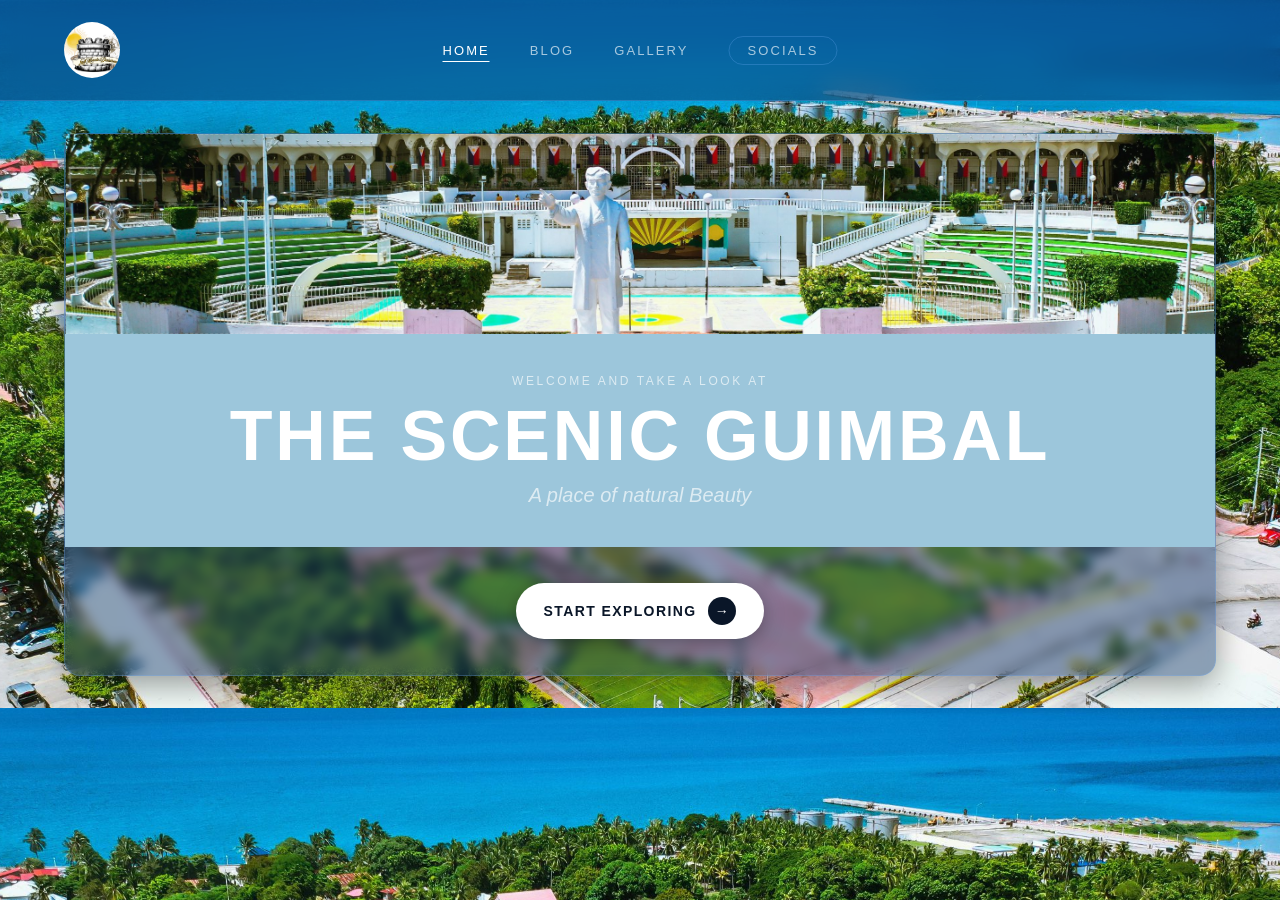
<file: index.html>
<!DOCTYPE html>
<html lang="en">
<head>
  <meta charset="UTF-8">

  <meta name="viewport" content="width=device-width, initial-scale=1.0">
  <title>Last Minute Decisions — Home</title>

  <link rel="stylesheet" href="shared-base.css">

  <link rel="stylesheet" href="style-home.css">
</head>
<body>

  <header class="header">

    <a href="index.html" class="header__logo">

      <img src="logo.png" alt="Last Minute Decisions Logo" class="header__logo-img">
    </a>

    <ul class="header__nav">
      <li><a href="index.html"        class="active">HOME</a></li>
      <li><a href="travel-blog.html"              >BLOG</a></li>
      <li><a href="gallery.html"                  >GALLERY</a></li>
      <li><a href="socials.html"  class="nav-socials">SOCIALS</a></li>
    </ul>

    <div style="width: 80px;"></div>

  </header>

  <div class="glass-card">

    <div class="placeholder home-image">
    </div>

    <div class="text-band">
      <p class="text-band__eyebrow">WELCOME AND TAKE A LOOK AT</p>
      <h2 class="text-band__title">THE SCENIC GUIMBAL</h2>
      <p class="text-band__tagline">A place of natural Beauty</p>
    </div>

    <div class="button-row">
      <a href="travel-blog.html" class="btn-pill">
        Start Exploring
        <span class="btn-pill__arrow">→</span>
      </a>
    </div>

  </div>

</body>
</html>
</file>
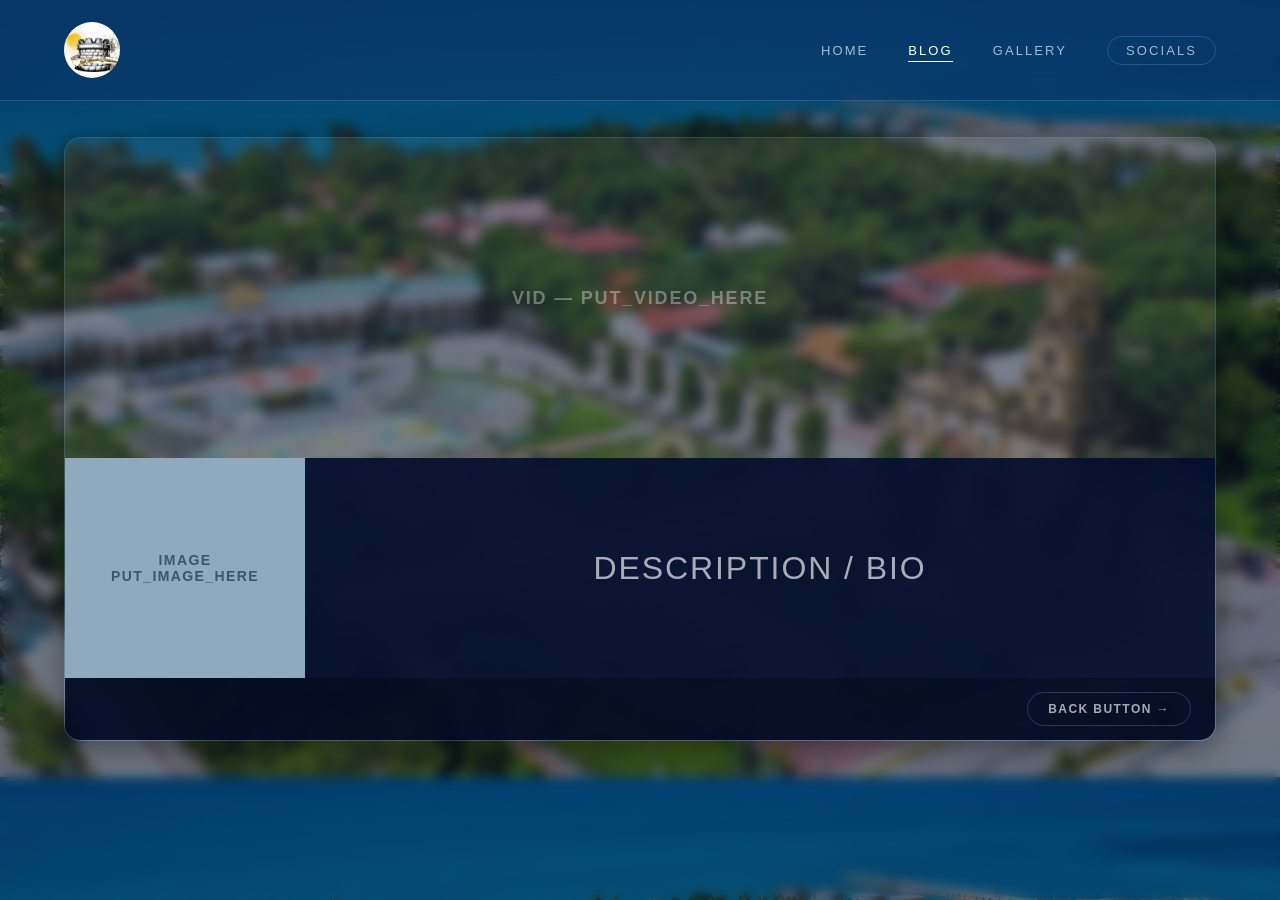
<file: beach-1.html>
<!DOCTYPE html>
<html lang="en">
<head>
  <meta charset="UTF-8">
  <meta name="viewport" content="width=device-width, initial-scale=1.0">
  <title>Last Minute Decisions — Beach Blog 1</title>
  <link rel="stylesheet" href="shared-base.css">
  <link rel="stylesheet" href="style-beach.css">
</head>
<body class="blurred-bg">

  <header class="header">
    <a href="index.html" class="header__logo">

      <img src="logo.png" alt="Last Minute Decisions Logo" class="header__logo-img">
    </a>
    <ul class="header__nav">
      <li><a href="index.html"        >HOME</a></li>
      <li><a href="travel-blog.html" class="active">BLOG</a></li>
      <li><a href="gallery.html"      >GALLERY</a></li>
      <li><a href="socials.html" class="nav-socials">SOCIALS</a></li>
    </ul>
  </header>

  <div class="beach-blog-wrap">

    <div class="beach-blog__vid">VID — PUT_VIDEO_HERE</div>

    <div class="beach-blog__info">

      <div class="beach-blog__image">
        IMAGE<br>PUT_IMAGE_HERE
      </div>

      <div class="beach-blog__description">
        Description / Bio
      </div>

    </div>

    <div class="beach-blog__back">
      <a href="travel-blog.html" class="btn-back-small">Back Button →</a>
    </div>

  </div>

</body>
</html>
</file>
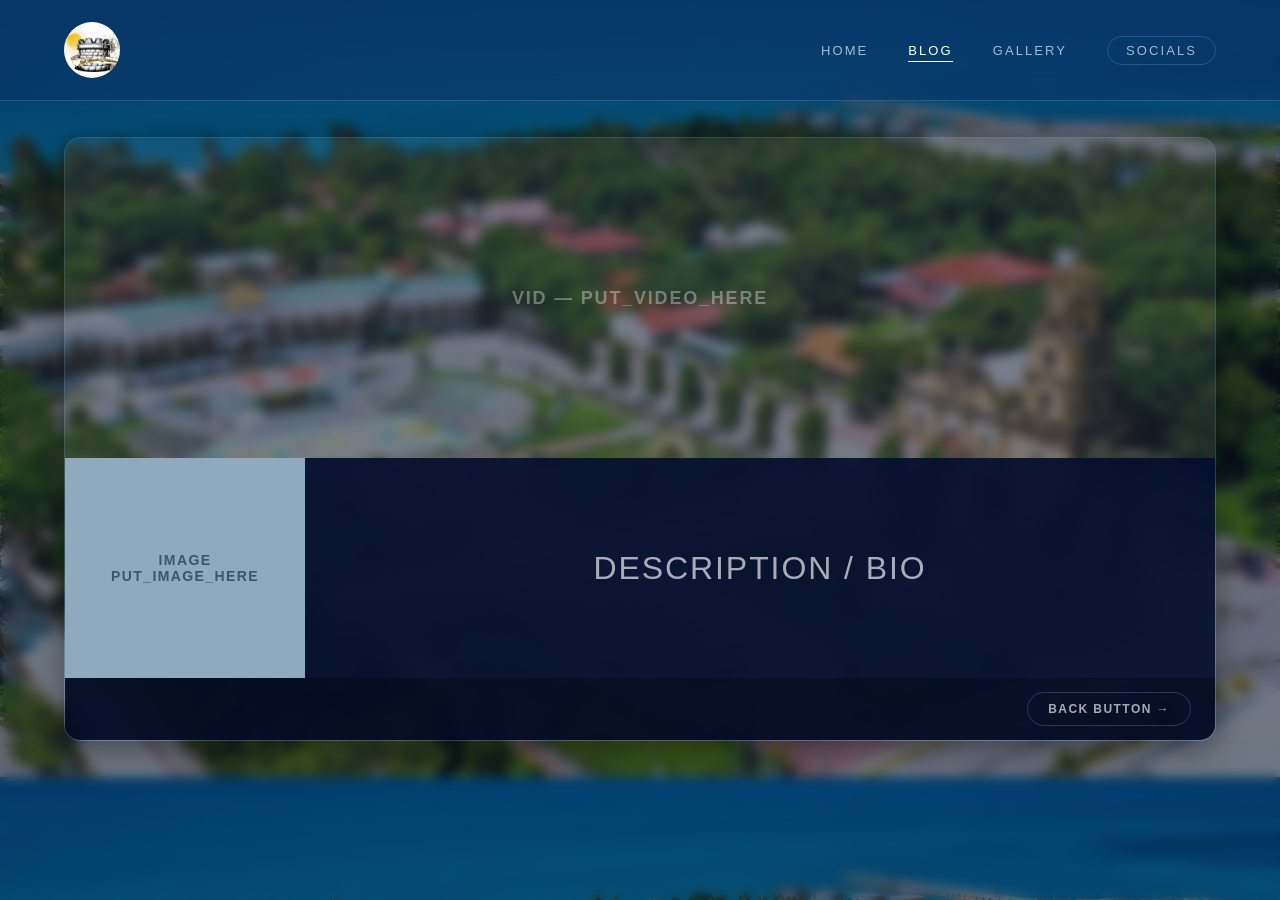
<file: beach-2.html>
<!DOCTYPE html>
<html lang="en">
<head>
  <meta charset="UTF-8">
  <meta name="viewport" content="width=device-width, initial-scale=1.0">
  <title>Last Minute Decisions — Beach Blog 2</title>
  <link rel="stylesheet" href="shared-base.css">
  <link rel="stylesheet" href="style-beach.css">
</head>
<body class="blurred-bg">

  <header class="header">
    <a href="index.html" class="header__logo">

      <img src="logo.png" alt="Last Minute Decisions Logo" class="header__logo-img">
    </a>
    <ul class="header__nav">
      <li><a href="index.html"        >HOME</a></li>
      <li><a href="travel-blog.html" class="active">BLOG</a></li>
      <li><a href="gallery.html"      >GALLERY</a></li>
      <li><a href="socials.html" class="nav-socials">SOCIALS</a></li>
    </ul>
  </header>

  <div class="beach-blog-wrap">

    <div class="beach-blog__vid">VID — PUT_VIDEO_HERE</div>

    <div class="beach-blog__info">
      <div class="beach-blog__image">IMAGE<br>PUT_IMAGE_HERE</div>
      <div class="beach-blog__description">Description / Bio</div>
    </div>

    <div class="beach-blog__back">
      <a href="travel-blog.html" class="btn-back-small">Back Button →</a>
    </div>

  </div>

</body>
</html>
</file>
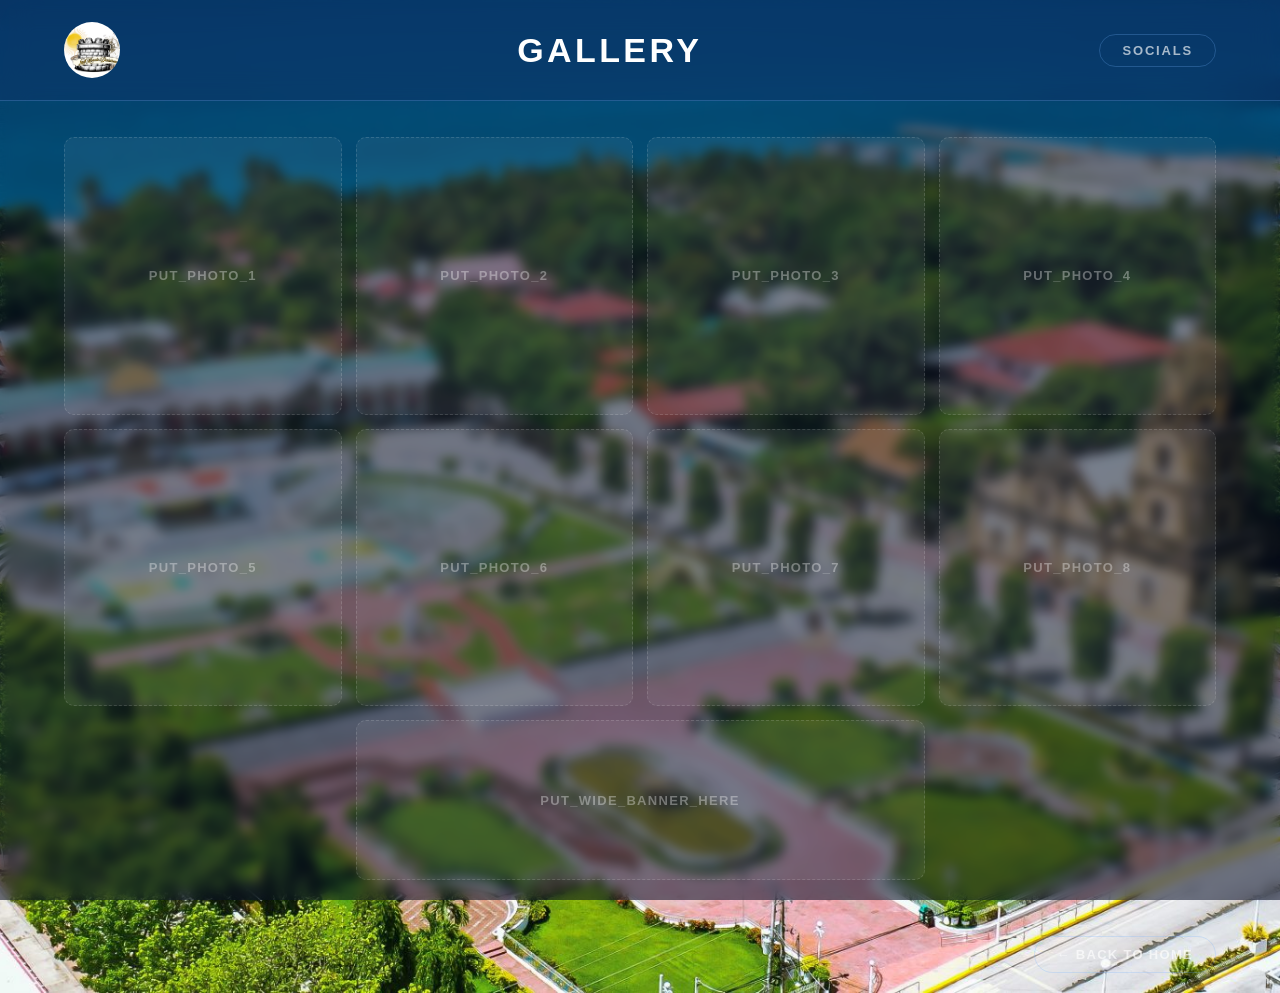
<file: gallery.html>
<!DOCTYPE html>
<html lang="en">
<head>
  <meta charset="UTF-8">
  <meta name="viewport" content="width=device-width, initial-scale=1.0">
  <title>Last Minute Decisions — Gallery</title>
  <link rel="stylesheet" href="shared-base.css">
  <link rel="stylesheet" href="style-gallery.css">
</head>
<body class="blurred-bg">

  <header class="header">
    <a href="index.html" class="header__logo">

      <img src="logo.png" alt="Last Minute Decisions Logo" class="header__logo-img">
    </a>
    <span class="header__gallery-title">Gallery</span>
    <a href="socials.html" class="header__socials-link">Socials</a>
  </header>

  <div class="gallery-grid">

    <div class="gallery-tile">PUT_PHOTO_1</div>
    <div class="gallery-tile">PUT_PHOTO_2</div>
    <div class="gallery-tile">PUT_PHOTO_3</div>
    <div class="gallery-tile">PUT_PHOTO_4</div>

    <div class="gallery-tile">PUT_PHOTO_5</div>
    <div class="gallery-tile">PUT_PHOTO_6</div>
    <div class="gallery-tile">PUT_PHOTO_7</div>
    <div class="gallery-tile">PUT_PHOTO_8</div>

    <div class="gallery-tile gallery-banner">PUT_WIDE_BANNER_HERE</div>

  </div>

  <div class="back-row">
    <a href="index.html" class="btn-back">← Back to Home</a>
  </div>

</body>
</html>
</file>
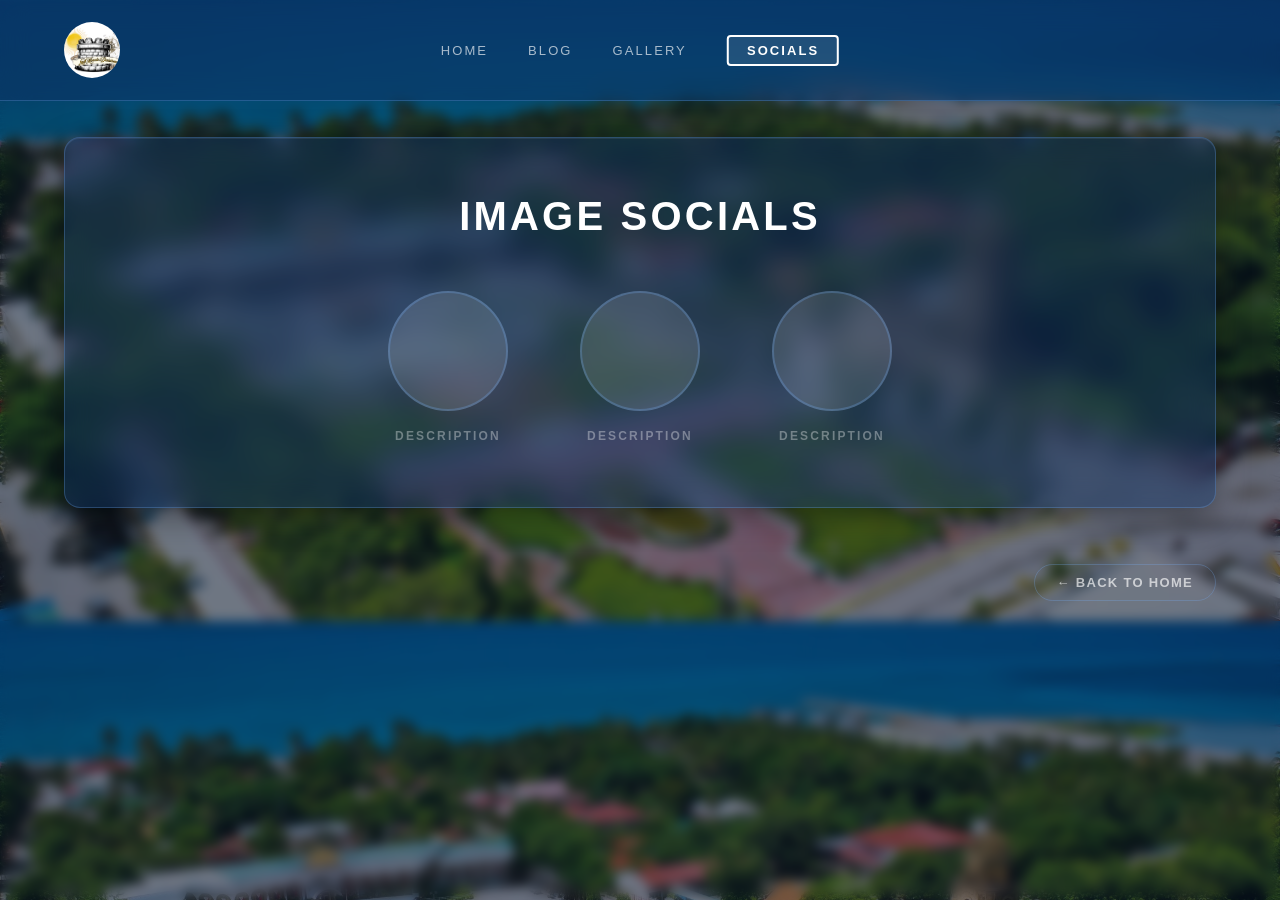
<file: socials.html>
<!DOCTYPE html>
<html lang="en">
<head>
  <meta charset="UTF-8">
  <meta name="viewport" content="width=device-width, initial-scale=1.0">
  <title>Last Minute Decisions — Socials</title>
  <link rel="stylesheet" href="shared-base.css">
  <link rel="stylesheet" href="style-socials.css">
</head>
<body class="blurred-bg">

  <header class="header">
    <a href="index.html" class="header__logo">
      <img src="logo.png" alt="Last Minute Decisions Logo" class="header__logo-img">
    </a>
    <ul class="header__nav">
      <li><a href="index.html"                          >HOME</a></li>
      <li><a href="travel-blog.html"                   >BLOG</a></li>
      <li><a href="gallery.html"                       >GALLERY</a></li>
      <li><a href="socials.html" class="nav-socials active">SOCIALS</a></li>
    </ul>

    <div style="width: 56px;"></div>
  </header>

  <div class="socials-card">

    <h1 class="socials-card__title">Image Socials</h1>

    <div class="socials-row">

      <div class="social-item">

        <div class="social-item__circle"></div>
        <span class="social-item__label">Description</span>
      </div>

      <div class="social-item">
        <div class="social-item__circle"></div>
        <span class="social-item__label">Description</span>
      </div>

      <div class="social-item">
        <div class="social-item__circle"></div>
        <span class="social-item__label">Description</span>
      </div>

    </div>

  </div>

  <div class="back-row">
    <a href="index.html" class="btn-back">← Back to Home</a>
  </div>

</body>
</html>
</file>
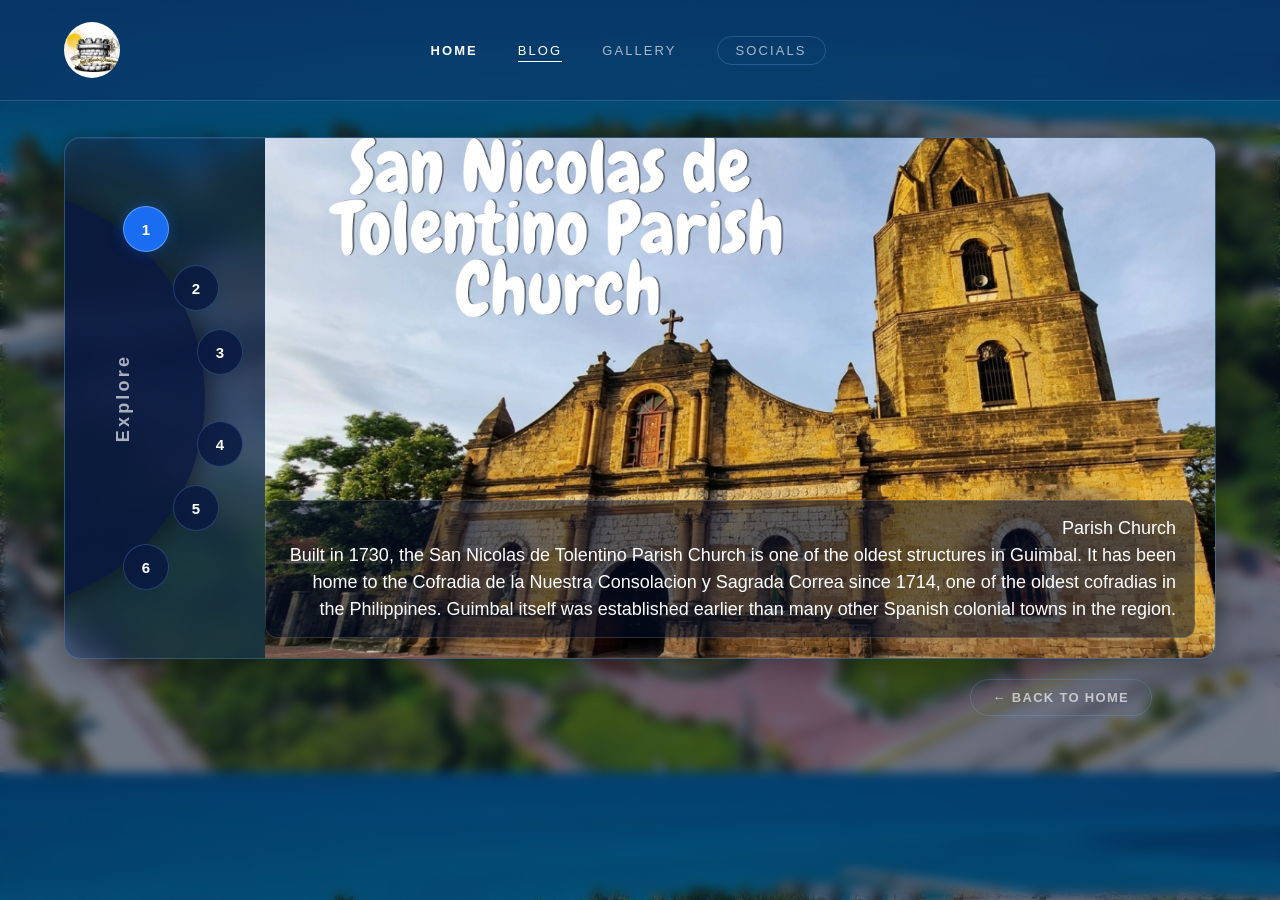
<file: travel-blog.html>
<!DOCTYPE html>

<html lang="en">
<head>
  <meta charset="UTF-8">
  <meta name="viewport" content="width=device-width, initial-scale=1.0">
  <title>Last Minute Decisions — Travel Blog</title>

  <link rel="stylesheet" href="shared-base.css">
  <link rel="stylesheet" href="style-travel.css">
</head>
<body class="blurred-bg">

  <header class="header">

    <a href="index.html" class="header__logo">

      <img src="logo.png" alt="Last Minute Decisions Logo" class="header__logo-img">
    </a>

    <ul class="header__nav">

      <li><a href="index.html"        class="nav-home-bold">HOME</a></li>
      <li><a href="travel-blog.html"  class="active"       >BLOG</a></li>
      <li><a href="gallery.html"                           >GALLERY</a></li>
      <li><a href="socials.html"      class="nav-socials"  >SOCIALS</a></li>
    </ul>

    <div style="width: 80px;"></div>

  </header>

  <div class="page-body">
  <div class="travel-section">

    <input class="radio-input" type="radio" id="ep1" name="episode" checked>

    <input class="radio-input" type="radio" id="ep2" name="episode">
    <input class="radio-input" type="radio" id="ep3" name="episode">
    <input class="radio-input" type="radio" id="ep4" name="episode">
    <input class="radio-input" type="radio" id="ep5" name="episode">
    <input class="radio-input" type="radio" id="ep6" name="episode">

    <div class="explore-sidebar">

      <div class="explore-blob"></div>

      <div class="explore-label">Explore</div>

      <div class="circle-list">

        <label class="circle-btn" for="ep1" title="Episode 1">1</label>
        <label class="circle-btn" for="ep2" title="Episode 2">2</label>
        <label class="circle-btn" for="ep3" title="Episode 3">3</label>
        <label class="circle-btn" for="ep4" title="Episode 4">4</label>
        <label class="circle-btn" for="ep5" title="Episode 5">5</label>
        <label class="circle-btn" for="ep6" title="Episode 6 — Beach">6</label>

      </div>

    </div>

    <div class="episode-panels">

      <div class="ep-panel" id="panel1">
        <div class="Image-panel">
          <div class="Image-row">
          <p class="ep-description">Parish Church<br>Built in 1730, the San Nicolas de Tolentino Parish Church is one of the oldest structures in Guimbal. It has been home to the Cofradia de la Nuestra Consolacion y Sagrada Correa since 1714, one of the oldest cofradias in the Philippines. Guimbal itself was established earlier than many other Spanish colonial towns in the region.</p>

        </div>
      </div>

      <div class="ep-panel" id="panel2">
        <div class="video-panel">
          <div class="video-row">
            <span>Bantayan</span>
          </div>
          <p class="ep-description">Description<br>Text</p>
        </div>
      </div>

      <div class="ep-panel" id="panel3">
        <div class="video-panel">
          <div class="video-row">
            <span>dike/riverside</span>
          </div>
          <p class="ep-description">Description<br>Text</p>
        </div>
      </div>

      <div class="ep-panel" id="panel4">
        <div class="video-panel">
          <div class="video-row">
            <div class="play-triangle"></div>
            <span>whitelady</span>
          </div>
          <p class="ep-description">Description<br>Text</p>
        </div>
      </div>

      <div class="ep-panel" id="panel5">
        <div class="video-panel">
          <div class="video-row">
            <div class="play-triangle"></div>
            <span>Hanging bridge</span>
          </div>
          <p class="ep-description">Description<br>Text</p>
        </div>
      </div>

      <div class="ep-panel" id="panel6">
        <div class="beach-panel">

          <div class="beach-card">
            <div class="beach-card__img">PUT_BEACH_1_IMAGE</div>
            <h2 class="beach-card__title">Beach 1</h2>
            <a href="beach-1.html" class="beach-card__btn">
              Button →
            </a>
          </div>

          <div class="beach-card">
            <div class="beach-card__img">PUT_BEACH_2_IMAGE</div>
            <h2 class="beach-card__title">Beach 2</h2>
            <a href="beach-2.html" class="beach-card__btn">
              Button →
            </a>
          </div>

        </div>
      </div>

    </div>

  </div>
  </div>

  <div class="back-row">
    <a href="index.html" class="btn-back">← Back to Home</a>
  </div>

</body>
</html>
</file>
<file: shared-base.css>
* {
  margin: 0;
  padding: 0;
  box-sizing: border-box;
}

:root {

  --deep-blue: #0a1628;

  --glass-bg: rgba(14, 50, 100, 0.45);

  --glass-border: rgba(120, 180, 255, 0.25);

  --glass-shine: rgba(255, 255, 255, 0.07);

  --white: #ffffff;

  --white-dim: rgba(255, 255, 255, 0.65);

  --white-faint: rgba(255, 255, 255, 0.35);

  --accent: #1a6cf0;

  --accent-glow: rgba(26, 108, 240, 0.40);

  --placeholder-bg: rgba(255, 255, 255, 0.06);

  --placeholder-border: rgba(255, 255, 255, 0.14);

  --font: 'Segoe UI', 'Helvetica Neue', Arial, sans-serif;

  --page-side: clamp(24px, 5vw, 64px);

  --gap: 24px;

  --radius: 16px;

  --radius-pill: 50px;

  --blur: blur(14px);

}

body {
  font-family: var(--font);
  color: var(--white);
  background-image: url("PLAZA VIEW.jpg");
background-size: cover;
background-position: center;
background-size: -900%;

}

body.blurred-bg {
  position: relative;
}

body.blurred-bg::before {
  content: "";
  position: fixed;
  inset: 0;
  backdrop-filter: blur(6px);
  -webkit-backdrop-filter: blur(6px);
  background-color: rgba(5, 12, 35, 0.55);
  z-index: -1;
  pointer-events: none;
}
</file>
<file: style-home.css>
.header {
  display: flex;
  align-items: center;
  justify-content: space-between;
  padding: 22px var(--page-side);
  background-color: var(--glass-bg);
  backdrop-filter: var(--blur);
  -webkit-backdrop-filter: var(--blur);
  border-bottom: 1px solid var(--glass-border);
  position: relative;
}

.header__logo {
  font-size: 32px;
  font-weight: 900;
  letter-spacing: 0.06em;
  text-transform: uppercase;
  color: var(--white);
  text-decoration: none;
}

.header__logo span {
  color: var(--accent);
}

.header__logo-img {
  width: 56px;
  height: 56px;
  border-radius: 50%;
  object-fit: cover;
  display: block;
}

.header__nav {
  display: flex;
  align-items: center;
  gap: 40px;
  list-style: none;
  position: absolute;
  left: 50%;
  transform: translateX(-50%);
}

.header__nav a {
  font-size: 13px;
  font-weight: 500;
  letter-spacing: 0.16em;
  text-transform: uppercase;
  color: var(--white-dim);
  text-decoration: none;
  padding-bottom: 3px;
  border-bottom: 1.5px solid transparent;
  transition: color 0.2s;
}

.header__nav a:hover {
  color: var(--white);
}

.header__nav a.active {
  color: var(--white);
  border-bottom-color: var(--white);
}

.header__nav a.nav-socials {
  padding: 6px 18px;
  border: 1.5px solid var(--glass-border);
  border-radius: var(--radius-pill);
}

.header__nav a.nav-socials:hover {
  border-color: var(--white);
  background-color: rgba(255, 255, 255, 0.07);
}

.glass-card {
  background-color: var(--glass-bg);
  backdrop-filter: blur(6px);
  -webkit-backdrop-filter: var(--blur);
  border: 1px solid var(--glass-border);
  border-radius: var(--radius);
  box-shadow:
    inset 0 1px 0 var(--glass-shine),
    0 8px 32px rgba(0, 0, 0, 0.4);
  margin: 32px var(--page-side);
}

.placeholder {
  background-image: url("2.jpg");
  background-size: 100%;
  background-position: center;
  background-repeat: no-repeat;
  border: 1.5px dashed var(--placeholder-border);
  display: flex;
  align-items: center;
  justify-content: center;
  text-align: center;
  color: var(--white-faint);
  font-size: 16px;
  font-weight: 600;
  letter-spacing: 0.10em;
  text-transform: uppercase;
  padding: 20px;
}

.home-image {
  width: 100%;
  height: 200px;
}

.text-band {
  padding: 40px var(--gap);
  background-color: #9CC6DB;
  text-align: center;
}

.text-band__eyebrow {
  font-size: 12px;
  font-weight: 500;
  letter-spacing: 0.22em;
  text-transform: uppercase;
  color: var(--white-dim);
  margin-bottom: 8px;
}

.text-band__title {
  font-size: clamp(26px, 20vw, 70px);
  font-weight: 900;
  color: var(--white);
  letter-spacing: 0.04em;
}

.text-band__tagline {
  font-size: 20px;
  font-weight: 300;
  font-style: italic;
  color: var(--white-dim);
  margin-top: 8px;
}

.button-row {
  display: flex;
  justify-content: center;
  padding: 36px var(--gap);
}

.btn-pill {
  display: inline-flex;
  align-items: center;
  gap: 12px;
  padding: 14px 28px;
  background-color: var(--white);
  color: var(--deep-blue);
  font-size: 14px;
  font-weight: 700;
  letter-spacing: 0.10em;
  text-transform: uppercase;
  text-decoration: none;
  border-radius: var(--radius-pill);
  box-shadow: 0 4px 20px rgba(0, 0, 0, 0.35);
  transition: transform 0.15s;
}

.btn-pill:hover {
  transform: translateY(-2px);
}

.btn-pill__arrow {
  display: inline-flex;
  align-items: center;
  justify-content: center;
  width: 28px;
  height: 28px;
  border-radius: 50%;
  background-color: var(--deep-blue);
  color: var(--white);
  font-size: 14px;
}

.back-row {
  display: flex;
  justify-content: flex-end;
  padding: 20px var(--page-side);
}

.btn-back {
  display: inline-block;
  padding: 10px 22px;
  font-size: 13px;
  font-weight: 600;
  letter-spacing: 0.10em;
  text-transform: uppercase;
  color: var(--white-dim);
  text-decoration: none;
  border: 1.5px solid var(--glass-border);
  border-radius: var(--radius-pill);
  transition: color 0.2s, border-color 0.2s;
}

.btn-back:hover {
  color: var(--white);
  border-color: rgba(255, 255, 255, 0.5);
}

@media (max-width: 640px) {

  .header {
    flex-direction: column;
    gap: 16px;
    text-align: center;
  }

  .header__nav {
    gap: 20px;
    flex-wrap: wrap;
    justify-content: center;
  }

}
</file>
<file: style-beach.css>
.header {
  display: flex;
  align-items: center;
  justify-content: space-between;
  padding: 22px var(--page-side);
  background-color: var(--glass-bg);
  backdrop-filter: var(--blur);
  -webkit-backdrop-filter: var(--blur);
  border-bottom: 1px solid var(--glass-border);
  position: relative;
}

.header__logo {
  font-size: 32px;
  font-weight: 900;
  letter-spacing: 0.06em;
  text-transform: uppercase;
  color: var(--white);
  text-decoration: none;
}

.header__logo span { color: var(--accent); }

.header__logo-img {
  width: 56px;
  height: 56px;
  border-radius: 50%;
  object-fit: cover;
  display: block;
}

.header__nav {
  display: flex;
  align-items: center;
  gap: 40px;
  list-style: none;
}

.header__nav a {
  font-size: 13px;
  font-weight: 500;
  letter-spacing: 0.16em;
  text-transform: uppercase;
  color: var(--white-dim);
  text-decoration: none;
  padding-bottom: 3px;
  border-bottom: 1.5px solid transparent;
  transition: color 0.2s;
}

.header__nav a:hover { color: var(--white); }

.header__nav a.active {
  color: var(--white);
  border-bottom-color: var(--white);
}

.header__nav a.nav-socials {
  padding: 6px 18px;
  border: 1.5px solid var(--glass-border);
  border-radius: var(--radius-pill);
}

.header__nav a.nav-socials:hover {
  border-color: var(--white);
  background-color: rgba(255, 255, 255, 0.07);
}

.beach-blog-wrap {
  margin: 36px var(--page-side);
  border-radius: var(--radius);
  overflow: hidden;
  border: 1px solid var(--glass-border);
  box-shadow: 0 8px 32px rgba(0, 0, 0, 0.4);
}

.beach-blog__vid {
  width: 100%;
  height: 320px;
  background-color: var(--placeholder-bg);
  border: none;
  display: flex;
  align-items: center;
  justify-content: center;
  color: var(--white-faint);
  font-size: 18px;
  font-weight: 600;
  letter-spacing: 0.10em;
  text-transform: uppercase;
}

.beach-blog__info {
  display: flex;
  align-items: stretch;
  background-color: rgba(6, 16, 48, 0.92);
  backdrop-filter: var(--blur);
  -webkit-backdrop-filter: var(--blur);
  min-height: 220px;
}

.beach-blog__image {
  width: 240px;
  flex-shrink: 0;
  background-color: #8faabe;
  display: flex;
  align-items: center;
  justify-content: center;
  color: #3a5570;
  font-size: 14px;
  font-weight: 600;
  letter-spacing: 0.10em;
  text-transform: uppercase;
  text-align: center;
  padding: 10px;
}

.beach-blog__description {
  flex: 1;
  display: flex;
  align-items: center;
  justify-content: center;
  padding: 40px;
  font-size: clamp(22px, 3vw, 32px);
  font-weight: 500;
  letter-spacing: 0.06em;
  text-transform: uppercase;
  color: var(--white-dim);
  text-align: center;
}

.beach-blog__back {
  display: flex;
  justify-content: flex-end;
  padding: 14px 24px;
  background-color: rgba(4, 12, 36, 0.95);
}

.btn-back-small {
  display: inline-block;
  padding: 9px 20px;
  font-size: 12px;
  font-weight: 600;
  letter-spacing: 0.12em;
  text-transform: uppercase;
  color: var(--white-dim);
  text-decoration: none;
  border: 1.5px solid var(--glass-border);
  border-radius: var(--radius-pill);
  transition: color 0.2s, border-color 0.2s;
}

.btn-back-small:hover {
  color: var(--white);
  border-color: rgba(255, 255, 255, 0.5);
}

@media (max-width: 640px) {

  .header { flex-direction: column; gap: 16px; text-align: center; }
  .header__nav { gap: 20px; flex-wrap: wrap; justify-content: center; }

  .beach-blog__info { flex-direction: column; }
  .beach-blog__image { width: 100%; height: 180px; }

}
</file>
<file: style-gallery.css>
.header {
  display: flex;
  align-items: center;
  justify-content: space-between;
  padding: 22px var(--page-side);
  background-color: var(--glass-bg);
  backdrop-filter: var(--blur);
  -webkit-backdrop-filter: var(--blur);
  border-bottom: 1px solid var(--glass-border);
  position: relative;
}

.header__logo {
  font-size: 32px;
  font-weight: 900;
  letter-spacing: 0.06em;
  text-transform: uppercase;
  color: var(--white);
  text-decoration: none;
}

.header__logo span { color: var(--accent); }

.header__logo-img {
  width: 56px;
  height: 56px;
  border-radius: 50%;
  object-fit: cover;
  display: block;
}

.header__gallery-title {
  font-size: clamp(22px, 3vw, 34px);
  font-weight: 900;
  letter-spacing: 0.10em;
  text-transform: uppercase;
  color: var(--white);
}

.header__socials-link {
  padding: 8px 22px;
  font-size: 13px;
  font-weight: 600;
  letter-spacing: 0.14em;
  text-transform: uppercase;
  color: var(--white-dim);
  text-decoration: none;
  border: 1.5px solid var(--glass-border);
  border-radius: var(--radius-pill);
  transition: color 0.2s, border-color 0.2s;
}

.header__socials-link:hover {
  color: var(--white);
  border-color: rgba(255, 255, 255, 0.5);
}

.gallery-grid {
  display: grid;
  grid-template-columns: repeat(4, 1fr);
  gap: 14px;
  padding: 36px var(--page-side);
}

.gallery-tile {
  aspect-ratio: 1 / 1;
  background-color: var(--placeholder-bg);
  border: 1.5px dashed var(--placeholder-border);
  border-radius: 10px;
  display: flex;
  align-items: center;
  justify-content: center;
  color: var(--white-faint);
  font-size: 13px;
  font-weight: 600;
  letter-spacing: 0.10em;
  text-transform: uppercase;
  text-align: center;
  padding: 10px;
}

.gallery-banner {
  grid-column: 2 / 4;
  aspect-ratio: auto;
  height: 160px;
}

.back-row {
  display: flex;
  justify-content: flex-end;
  padding: 20px var(--page-side);
}

.btn-back {
  display: inline-block;
  padding: 10px 22px;
  font-size: 13px;
  font-weight: 600;
  letter-spacing: 0.10em;
  text-transform: uppercase;
  color: var(--white-dim);
  text-decoration: none;
  border: 1.5px solid var(--glass-border);
  border-radius: var(--radius-pill);
  transition: color 0.2s, border-color 0.2s;
}

.btn-back:hover {
  color: var(--white);
  border-color: rgba(255, 255, 255, 0.5);
}

@media (max-width: 640px) {
  .gallery-grid { grid-template-columns: repeat(2, 1fr); }

  .gallery-banner { grid-column: 1 / -1; }

}
</file>
<file: style-socials.css>
.header {
  display: flex;
  align-items: center;
  justify-content: space-between;
  padding: 22px var(--page-side);
  background-color: var(--glass-bg);
  backdrop-filter: var(--blur);
  -webkit-backdrop-filter: var(--blur);
  border-bottom: 1px solid var(--glass-border);
  position: relative;
}

.header__logo {
  font-size: 32px;
  font-weight: 900;
  letter-spacing: 0.06em;
  text-transform: uppercase;
  color: var(--white);
  text-decoration: none;
}

.header__logo span { color: var(--accent); }

.header__logo-img {
  width: 56px;
  height: 56px;
  border-radius: 50%;
  object-fit: cover;
  display: block;
}

.header__nav {
  display: flex;
  align-items: center;
  gap: 40px;
  list-style: none;

  position: absolute;
  left: 50%;
  transform: translateX(-50%);
}

.header__nav a {
  font-size: 13px;
  font-weight: 500;
  letter-spacing: 0.16em;
  text-transform: uppercase;
  color: var(--white-dim);
  text-decoration: none;
  padding-bottom: 3px;
  border-bottom: 1.5px solid transparent;
  transition: color 0.2s;
}

.header__nav a:hover { color: var(--white); }

.header__nav a.active {
  color: var(--white);
  border-bottom-color: var(--white);
}

.header__nav a.nav-socials {
  padding: 6px 18px;
  border: 2px solid var(--white);
  border-radius: 4px;
  color: var(--white);
  font-weight: 900;
  background-color: rgba(255,255,255,0.10);
}

.socials-card {
  margin: 36px var(--page-side);
  padding: 56px var(--gap) 64px;
  background-color: var(--glass-bg);
  backdrop-filter: var(--blur);
  -webkit-backdrop-filter: var(--blur);
  border: 1px solid var(--glass-border);
  border-radius: var(--radius);
  box-shadow:
    inset 0 1px 0 var(--glass-shine),
    0 8px 32px rgba(0, 0, 0, 0.4);
}

.socials-card__title {
  font-size: clamp(24px, 4vw, 40px);
  font-weight: 900;
  letter-spacing: 0.08em;
  text-transform: uppercase;
  color: var(--white);
  text-align: center;
  margin-bottom: 52px;
}

.socials-row {
  display: flex;
  justify-content: center;
  gap: 72px;
  flex-wrap: wrap;
}

.social-item {
  display: flex;
  flex-direction: column;
  align-items: center;
  gap: 18px;
}

.social-item__circle {
  width: 120px;
  height: 120px;
  border-radius: 50%;
  background-color: rgba(255, 255, 255, 0.12);
  border: 2px solid var(--glass-border);
}

.social-item__label {
  font-size: 12px;
  font-weight: 600;
  letter-spacing: 0.18em;
  text-transform: uppercase;
  color: var(--white-faint);
}

.back-row {
  display: flex;
  justify-content: flex-end;
  padding: 20px var(--page-side);
}

.btn-back {
  display: inline-block;
  padding: 10px 22px;
  font-size: 13px;
  font-weight: 600;
  letter-spacing: 0.10em;
  text-transform: uppercase;
  color: var(--white-dim);
  text-decoration: none;
  border: 1.5px solid var(--glass-border);
  border-radius: var(--radius-pill);
  transition: color 0.2s, border-color 0.2s;
}

.btn-back:hover {
  color: var(--white);
  border-color: rgba(255, 255, 255, 0.5);
}

@media (max-width: 640px) {
  .header { flex-direction: column; gap: 16px; text-align: center; }
  .header__nav { gap: 20px; flex-wrap: wrap; justify-content: center; }
  .socials-row { gap: 36px; }
}
</file>
<file: style-travel.css>
.header {
  display: flex;
  align-items: center;
  justify-content: space-between;
  padding: 22px var(--page-side);
  background-color: var(--glass-bg);
  backdrop-filter: var(--blur);
  -webkit-backdrop-filter: var(--blur);
  border-bottom: 1px solid var(--glass-border);
  position: relative;
}

.header__logo {
  font-size: 32px;
  font-weight: 900;
  letter-spacing: 0.06em;
  text-transform: uppercase;
  color: var(--white);
  text-decoration: none;
}

.header__logo span {
  color: var(--accent);
}

.header__logo-img {
  width: 56px;
  height: 56px;
  border-radius: 50%;
  object-fit: cover;
  display: block;
}

.header__nav {
  display: flex;
  align-items: center;
  gap: 40px;
  list-style: none;
}

.header__nav a {
  font-size: 13px;
  font-weight: 500;
  letter-spacing: 0.16em;
  text-transform: uppercase;
  color: var(--white-dim);
  text-decoration: none;
  padding-bottom: 3px;
  border-bottom: 1.5px solid transparent;
  transition: color 0.2s;
}

.header__nav a:hover { color: var(--white); }

.header__nav a.active {
  color: var(--white);
  border-bottom-color: var(--white);
}

.header__nav a.nav-home-bold {
  font-weight: 900;
  color: var(--white);
}

.header__nav a.nav-socials {
  padding: 6px 18px;
  border: 1.5px solid var(--glass-border);
  border-radius: var(--radius-pill);
}

.header__nav a.nav-socials:hover {
  border-color: var(--white);
  background-color: rgba(255, 255, 255, 0.07);
}

.page-body {
  padding: 36px var(--page-side);
}

.travel-section {
  display: flex;
  align-items: stretch;
  min-height: 520px;
  position: relative;
  overflow: hidden;

  background-color: var(--glass-bg);
  backdrop-filter: var(--blur);
  -webkit-backdrop-filter: var(--blur);
  border: 1px solid var(--glass-border);
  border-radius: var(--radius);
  box-shadow:
    inset 0 1px 0 var(--glass-shine),
    0 8px 32px rgba(0, 0, 0, 0.4);

}

.radio-input {
  position: absolute;
  opacity: 0;
  pointer-events: none;
  width: 0;
  height: 0;
}

.explore-sidebar {
  position: relative;
  width: 200px;
  flex-shrink: 0;
  display: flex;
  align-items: center;
}

.explore-blob {
  position: absolute;
  left: -70px;
  top: 50%;
  transform: translateY(-50%);

  width: 210px;
  height: 420px;

  background-color: rgba(8, 22, 60, 0.80);

  border-top-left-radius: 0;
  border-bottom-left-radius: 0;
  border-top-right-radius: 300px;
  border-bottom-right-radius: 300px;

  box-shadow: 4px 0 30px rgba(0, 0, 0, 0.5);
}

.explore-label {
  position: absolute;
  left: 14px;
  top: 50%;
  transform: translateY(-50%) rotate(-90deg);

  color: var(--white-dim);
  font-size: 18px;
  font-weight: 600;
  letter-spacing: 0.18em;
  white-space: nowrap;
  z-index: 2;
}

.circle-list {
  position: absolute;
  top: 0;
  left: 0;
  width: 100%;
  height: 100%;
  z-index: 3;
}

.circle-btn {
  display: flex;
  align-items: center;
  justify-content: center;

  border-radius: 50%;

  background-color: rgba(10, 25, 65, 0.85);
  border: 1.5px solid var(--glass-border);
  color: var(--white);
  font-weight: 700;
  cursor: pointer;
  user-select: none;

  transition: background-color 0.2s, transform 0.15s;

}

.circle-btn:hover {
  background-color: rgba(26, 108, 240, 0.5);

  transform: translate(-50%, -50%) scale(1.1);
}

.circle-btn[for="ep1"] {
  width: 46px; height: 46px; font-size: 15px;
  position: absolute;
  left: 81px;
  top: 91px;
  transform: translate(-50%, -50%);
}

.circle-btn[for="ep2"] {
  width: 46px; height: 46px; font-size: 15px;
  position: absolute;
  left: 131px;
  top: 150px;
  transform: translate(-50%, -50%);
}

.circle-btn[for="ep3"] {
  width: 46px; height: 46px; font-size: 15px;
  position: absolute;
  left: 155px;
  top: 214px;
  transform: translate(-50%, -50%);
}

.circle-btn[for="ep4"] {
  width: 46px; height: 46px; font-size: 15px;
  position: absolute;
  left: 155px;
  top: 306px;
  transform: translate(-50%, -50%);
}

.circle-btn[for="ep5"] {
  width: 46px; height: 46px; font-size: 15px;
  position: absolute;
  left: 131px;
  top: 370px;
  transform: translate(-50%, -50%);
}

.circle-btn[for="ep6"] {
  width: 46px; height: 46px; font-size: 15px;
  position: absolute;
  left: 81px;
  top: 429px;
  transform: translate(-50%, -50%);
}

#ep1:checked ~ .explore-sidebar .circle-btn[for="ep1"],
#ep2:checked ~ .explore-sidebar .circle-btn[for="ep2"],
#ep3:checked ~ .explore-sidebar .circle-btn[for="ep3"],
#ep4:checked ~ .explore-sidebar .circle-btn[for="ep4"],
#ep5:checked ~ .explore-sidebar .circle-btn[for="ep5"],
#ep6:checked ~ .explore-sidebar .circle-btn[for="ep6"] {
  background-color: var(--accent);
  border-color: rgba(120, 180, 255, 0.7);
  box-shadow: 0 0 14px var(--accent-glow);
}

.episode-panels {
  flex: 1;
  position: relative;
  min-height: 520px;
}

.ep-panel {
  display: none;
flex-direction: column;
align-items: center;
justify-content: center;
gap: 24px;
padding: 24px 24px 24px 20px;
height: 100%;
min-height: 520px;
position: relative;

}

#ep1:checked ~ .episode-panels #panel1{
display: flex;
  background-image: url('church1.png');
  background-size: cover;
  background-position: center;
}

#ep2:checked ~ .episode-panels #panel2 { display: flex; }

#ep3:checked ~ .episode-panels #panel3 { display: flex; }

#ep4:checked ~ .episode-panels #panel4 { display: flex; }

#ep5:checked ~ .episode-panels #panel5 { display: flex; }

#ep6:checked ~ .episode-panels #panel6 { display: flex; }

.video-panel {
  width: 100%;
height: 100%;
display: flex;
flex-direction: column;
align-items: center;
justify-content: center;
gap: 24px;
border-radius: 14px;
overflow: hidden;
position: relative;
}

.video-row {
  display: flex;
  align-items: center;
  gap: 14px;
  color: var(--white-dim);
  font-size: 24px;
  font-weight: 300;
  letter-spacing: 0.06em;
}

.ep-description {
  position: absolute;
bottom: 20px;
right: 20px;
font-size: 18px;
font-weight: 400;
color: var(--white);
text-align: right;
line-height: 1.5;
background-color: rgba(5, 15, 40, 0.55);
backdrop-filter: blur(0px);
-webkit-backdrop-filter: blur(10px);
border: 1px solid rgba(255, 255, 255, 0.15);
border-radius: 12px;
padding: 14px 18px;
max-width: -260px;
}

.beach-panel {
  width: 100%;
  height: 100%;
  display: flex;
  flex-direction: row;
  align-items: center;
  justify-content: center;
  gap: 32px;
  padding: 40px 48px 40px 20px;
}

.beach-card {
  flex: 1;
  max-width: 320px;
  background-color: rgba(255, 255, 255, 0.92);
  border-radius: var(--radius);
  overflow: hidden;
  display: flex;
  flex-direction: column;
  align-items: center;
  box-shadow: 0 8px 30px rgba(0, 0, 0, 0.45);
}

.beach-card__img {
  width: 100%;
  height: 200px;
  background-color: #b8cce0;
  display: flex;
  align-items: center;
  justify-content: center;
  color: #4a6080;
  font-size: 14px;
  font-weight: 600;
  letter-spacing: 0.10em;
  text-transform: uppercase;
}

.beach-card__title {
  font-size: 24px;
  font-weight: 400;
  color: var(--deep-blue);
  margin: 18px 0 14px;
  text-align: center;
}

.beach-card__btn {
  display: inline-flex;
  align-items: center;
  gap: 8px;
  margin-bottom: 20px;
  padding: 12px 28px;
  background-color: rgba(10, 22, 50, 0.88);
  color: var(--white);
  font-size: 13px;
  font-weight: 700;
  letter-spacing: 0.10em;
  text-transform: uppercase;
  text-decoration: none;
  border-radius: var(--radius-pill);
  transition: background-color 0.2s;
}

.beach-card__btn:hover {
  background-color: var(--accent);
}

.back-row {
  display: flex;
  justify-content: flex-end;
  padding: 20px var(--page-side);
}

.btn-back {
  display: inline-block;
  padding: 10px 22px;
  font-size: 13px;
  font-weight: 600;
  letter-spacing: 0.10em;
  text-transform: uppercase;
  color: var(--white-dim);
  text-decoration: none;
  border: 1.5px solid var(--glass-border);
  border-radius: var(--radius-pill);
  transition: color 0.2s, border-color 0.2s;
}

.btn-back:hover {
  color: var(--white);
  border-color: rgba(255, 255, 255, 0.5);
}

@media (max-width: 640px) {

  .header {
    flex-direction: column;
    gap: 16px;
    text-align: center;
  }

  .header__nav {
    gap: 20px;
    flex-wrap: wrap;
    justify-content: center;
  }

  .beach-panel {
    flex-direction: column;
    gap: 20px;
  }

  .explore-label {
    display: none;
  }

}
</file>
